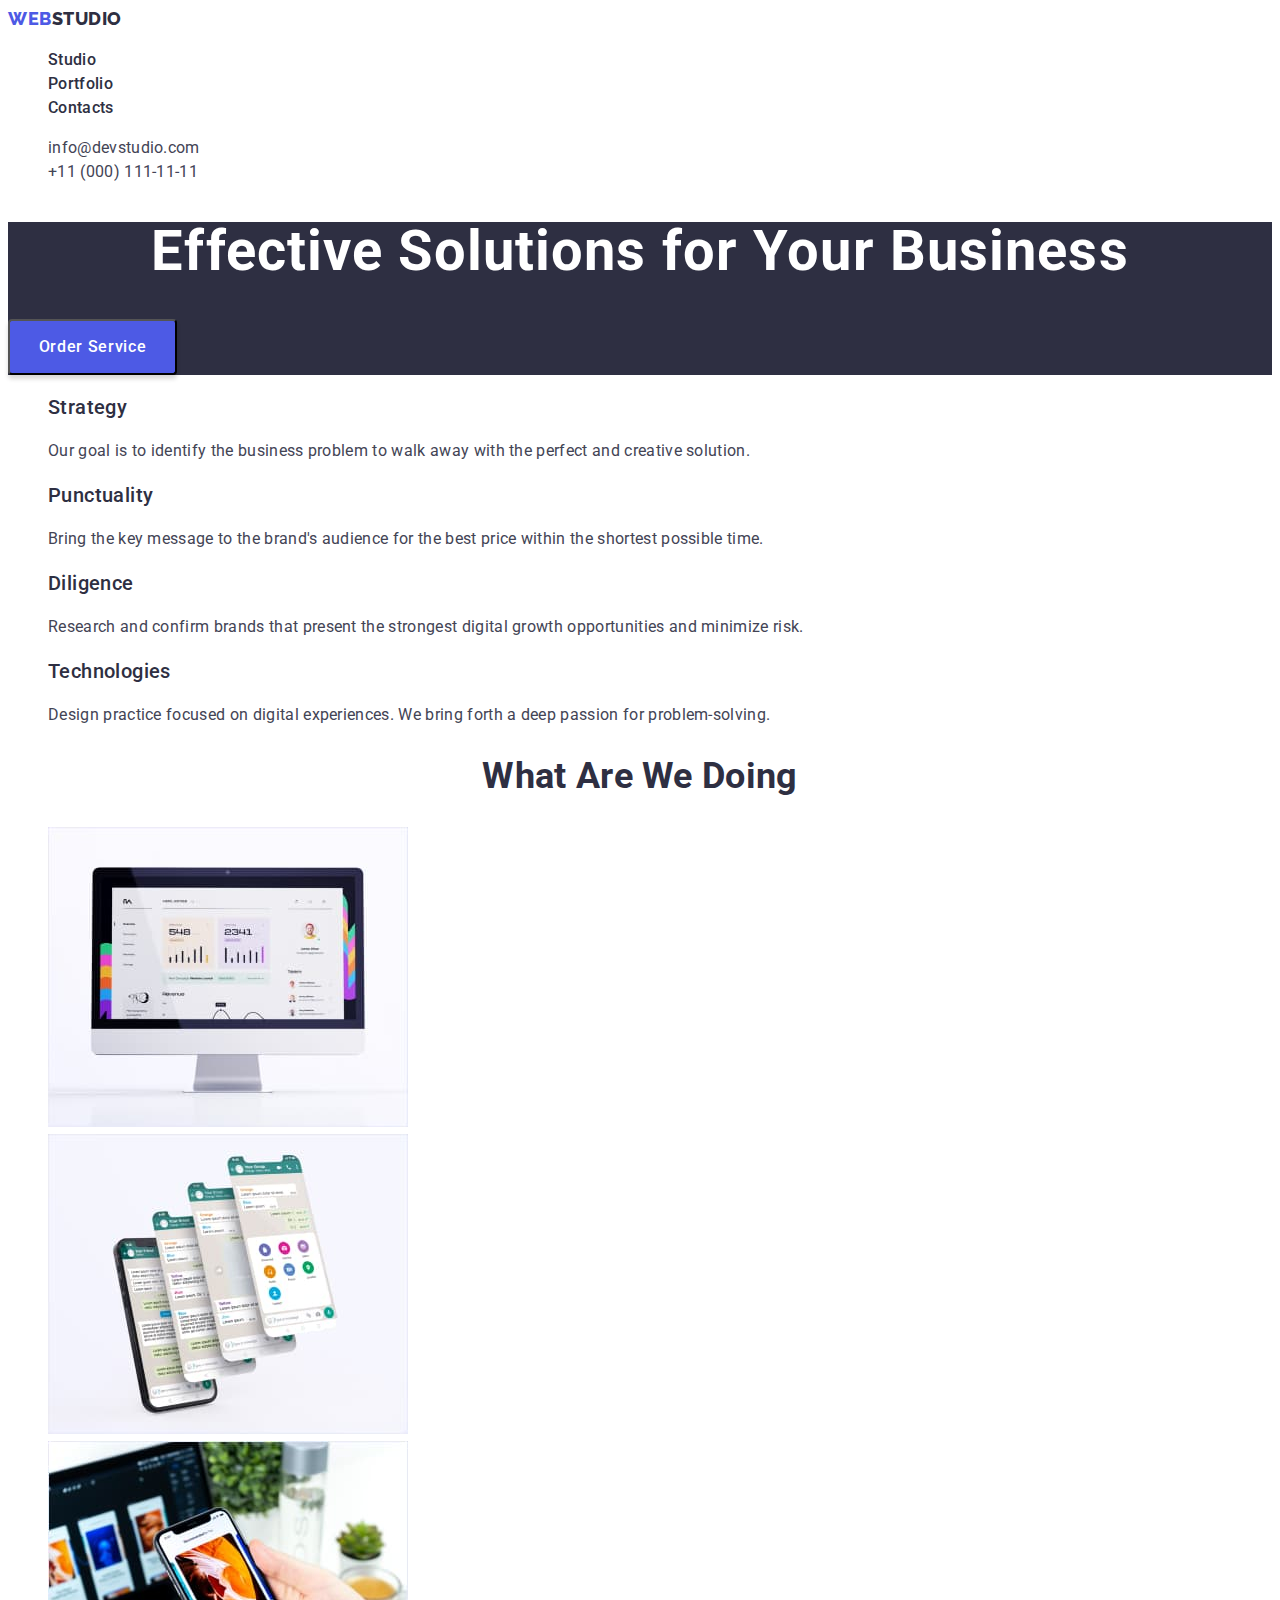
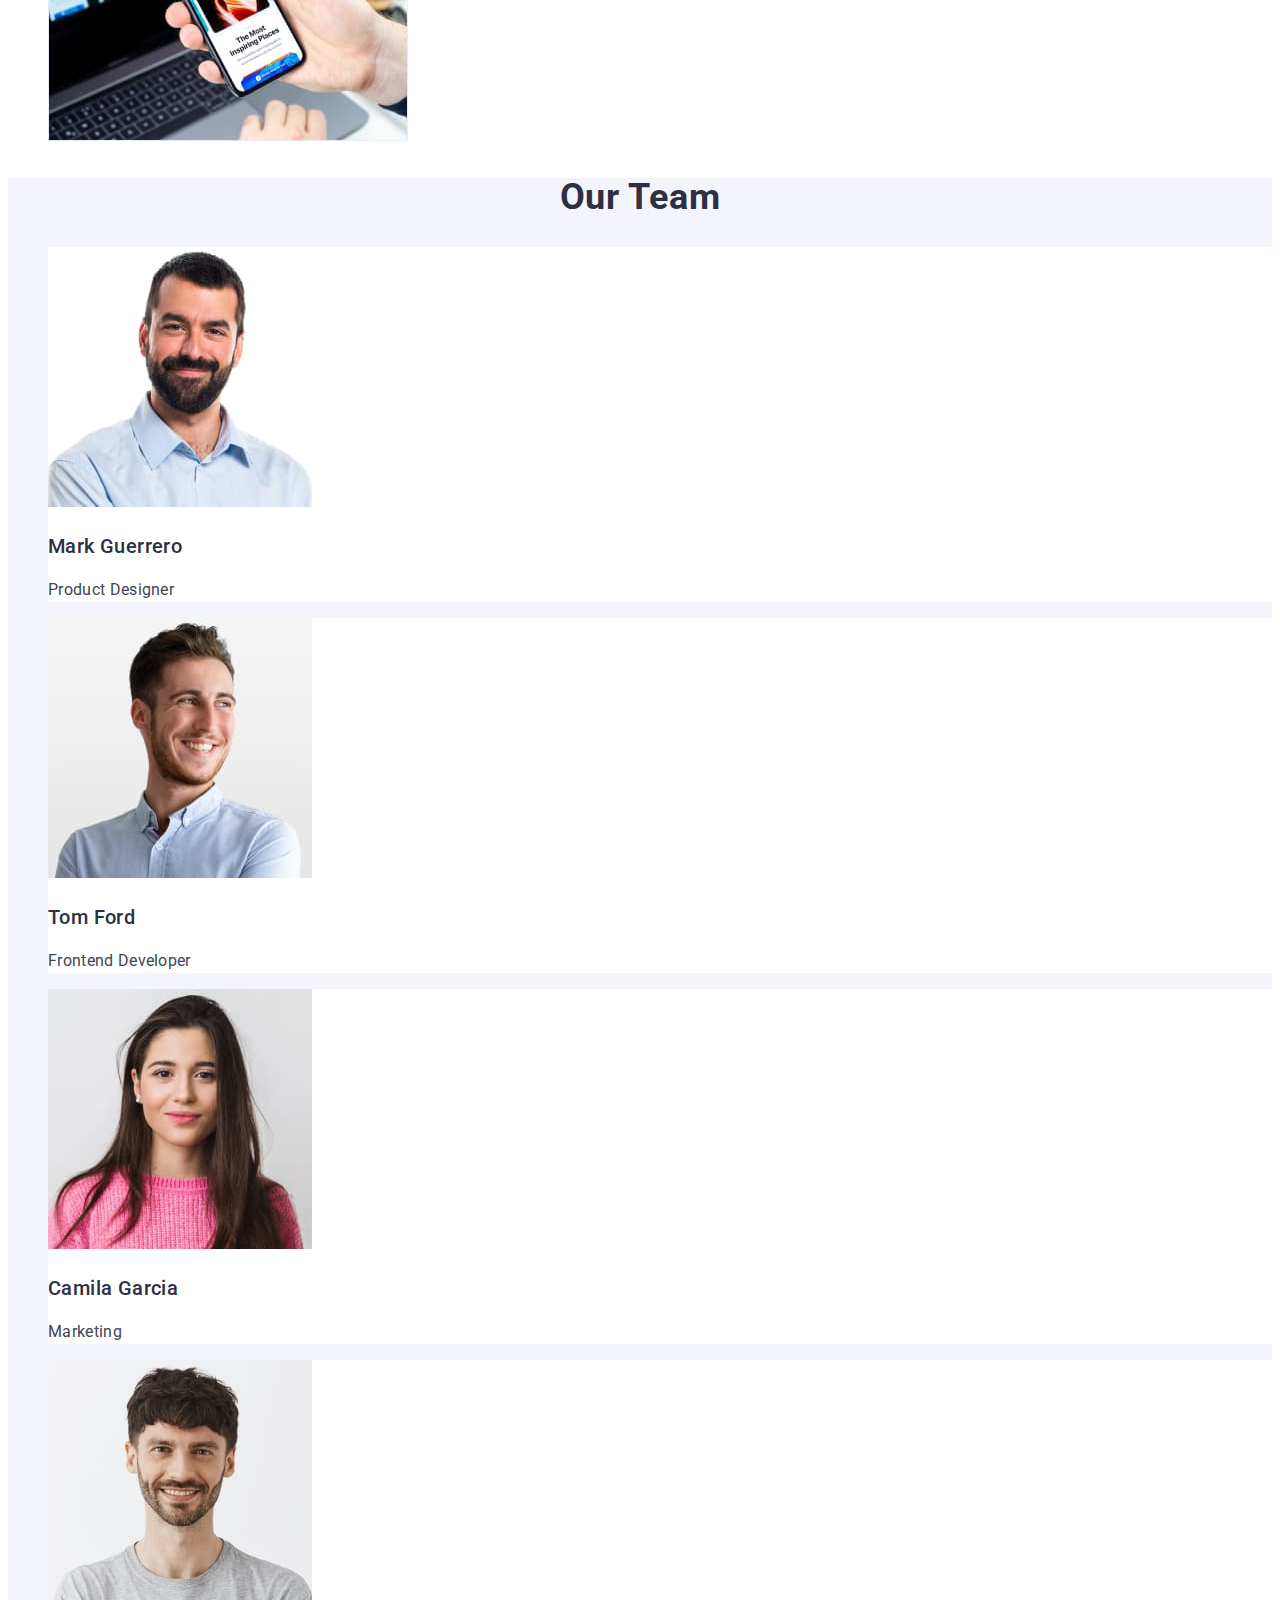
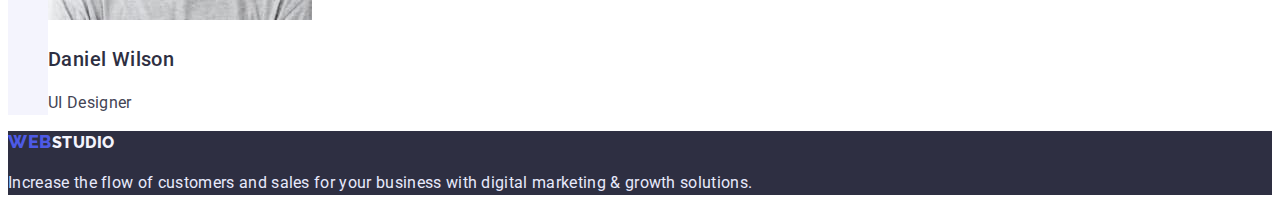
<file: index.html>
<!DOCTYPE html>
<html lang="en">

<head>
    <meta charset="UTF-8">
    <meta http-equiv="X-UA-Compatible" content="IE=edge">
    <meta name="viewport" content="width=device-width, initial-scale=1.0">
    <title>Document</title>
    <link rel="preconnect" href="https://fonts.googleapis.com">
    <link rel="preconnect" href="https://fonts.gstatic.com" crossorigin>
    <link
        href="https://fonts.googleapis.com/css2?family=Raleway:wght@800&family=Roboto:wght@400;500;700;900&display=swap"
        rel="stylesheet">
    <link rel="stylesheet" href="./css/styles.css">
</head>

<body class="pages">
    <header>
        <!-- Loogo and menu nav -->
        <nav class="nav">
            <a class="nav-logo link" href="./index.html">Web<span class="nav-logo-letters">Studio</span></a>
            <ul class="nav-list list">
                <li class="nav-item"><a class="nav-link link" href="./index.html">Studio</a></li>
                <li class="nav-item"><a class="nav-link link" href="./portfolio.html">Portfolio</a></li>
                <li class="nav-item"><a class="nav-link link" href="">Contacts</a></li>
            </ul>
        </nav>
        <!-- Call and mail -->
        <address class="adress">
            <ul class="list">
                <li><a class="contact link" href="mailto:info@devstudio.com">info@devstudio.com</a></li>
                <li><a class="contact link" href="tel:+110001111111">+11 (000) 111-11-11</a></li>
            </ul>
        </address>
    </header>
    <main>
        <!-- Hero h1 button -->
        <section class="hero">
            <h1 class="hero-title">Effective Solutions for Your Business</h1>
            <button type="button" class="hero-buton">Order Service</button>
        </section>
        <!-- Advantages -->
        <section class="advant">
            <h2 hidden class="advant-primary-title">Advantages</h2>
            <ul class="advant-list list">
                <li>
                    <h3 class="advant-title title-three">Strategy</h3>
                    <p class="advant-text">Our goal is to identify the business problem to walk away with the perfect
                        and creative solution.
                    </p>
                </li>
                <li>
                    <h3 class="advant-title title-three">Punctuality</h3>
                    <p class="advant-text">Bring the key message to the brand's audience for the best price within the
                        shortest possible
                        time.</p>
                </li>
                <li>
                    <h3 class="advant-title title-three">Diligence</h3>
                    <p class="advant-text">Research and confirm brands that present the strongest digital growth
                        opportunities and minimize
                        risk.</p>
                </li>
                <li>
                    <h3 class="advant-title title-three">Technologies</h3>
                    <p class="advant-text">Design practice focused on digital experiences. We bring forth a deep passion
                        for
                        problem-solving.</p>
                </li>
            </ul>
        </section>
        <!-- What are we doing -->
        <section class="work">
            <h2 class="work-title title-two">What are we doing</h2>
            <ul class="work-list list">
                <li class="work-item">
                    <img src="./images/img_monitor.jpg" alt="Photo monitor" width="360" height="300">
                </li>
                <li class="work-item">
                    <img src="./images/img_phone.jpg" alt="Photo phone" width="360" height="300">
                </li>
                <li class="work-item">
                    <img src="./images/img_laptop_phone.jpg" alt="Photo laptop and phone" width="360" height="300">
                </li>
            </ul>
        </section>
        <!-- Our Team< -->
        <section class="team">
            <h2 class="team-title title-two">Our Team</h2>
            <ul class="team-list list">
                <li class="team-item">
                    <img src="./images/mark_guerrero.jpg" alt="Mark Guerrero" width="264" height="260">
                    <h3 class="team-name title-three">Mark Guerrero</h3>
                    <p class="team-text">Product Designer</p>
                </li>
                <li class="team-item">
                    <img src="./images/tom_ford.jpg" alt="Tom Ford" width="264" height="260">
                    <h3 class="team-name title-three">Tom Ford</h3>
                    <p class="team-text">Frontend Developer</p>
                </li>
                <li class="team-item">
                    <img src="./images/camila_garcia.jpg" alt="Camila Garcia" width="264" height="260">
                    <h3 class="team-name title-three">Camila Garcia</h3>
                    <p class="team-text">Marketing</p>
                </li>
                <li class="team-item">
                    <img src="./images/daniel_wilson.jpg" alt="Daniel Wilson" width="264" height="260">
                    <h3 class="team-name title-three">Daniel Wilson</h3>
                    <p class="team-text">UI Designer</p>
                </li>
            </ul>
        </section>
    </main>
    <!-- Footer -->
    <footer class="footer">
        <a class="nav-logo-footer link" href="./index.html">Web<span class="logo-footer">Studio</span></a>
        <p>Increase the flow of customers and sales for your business with digital marketing & growth solutions.</p>
    </footer>
</body>

</html>
</file>
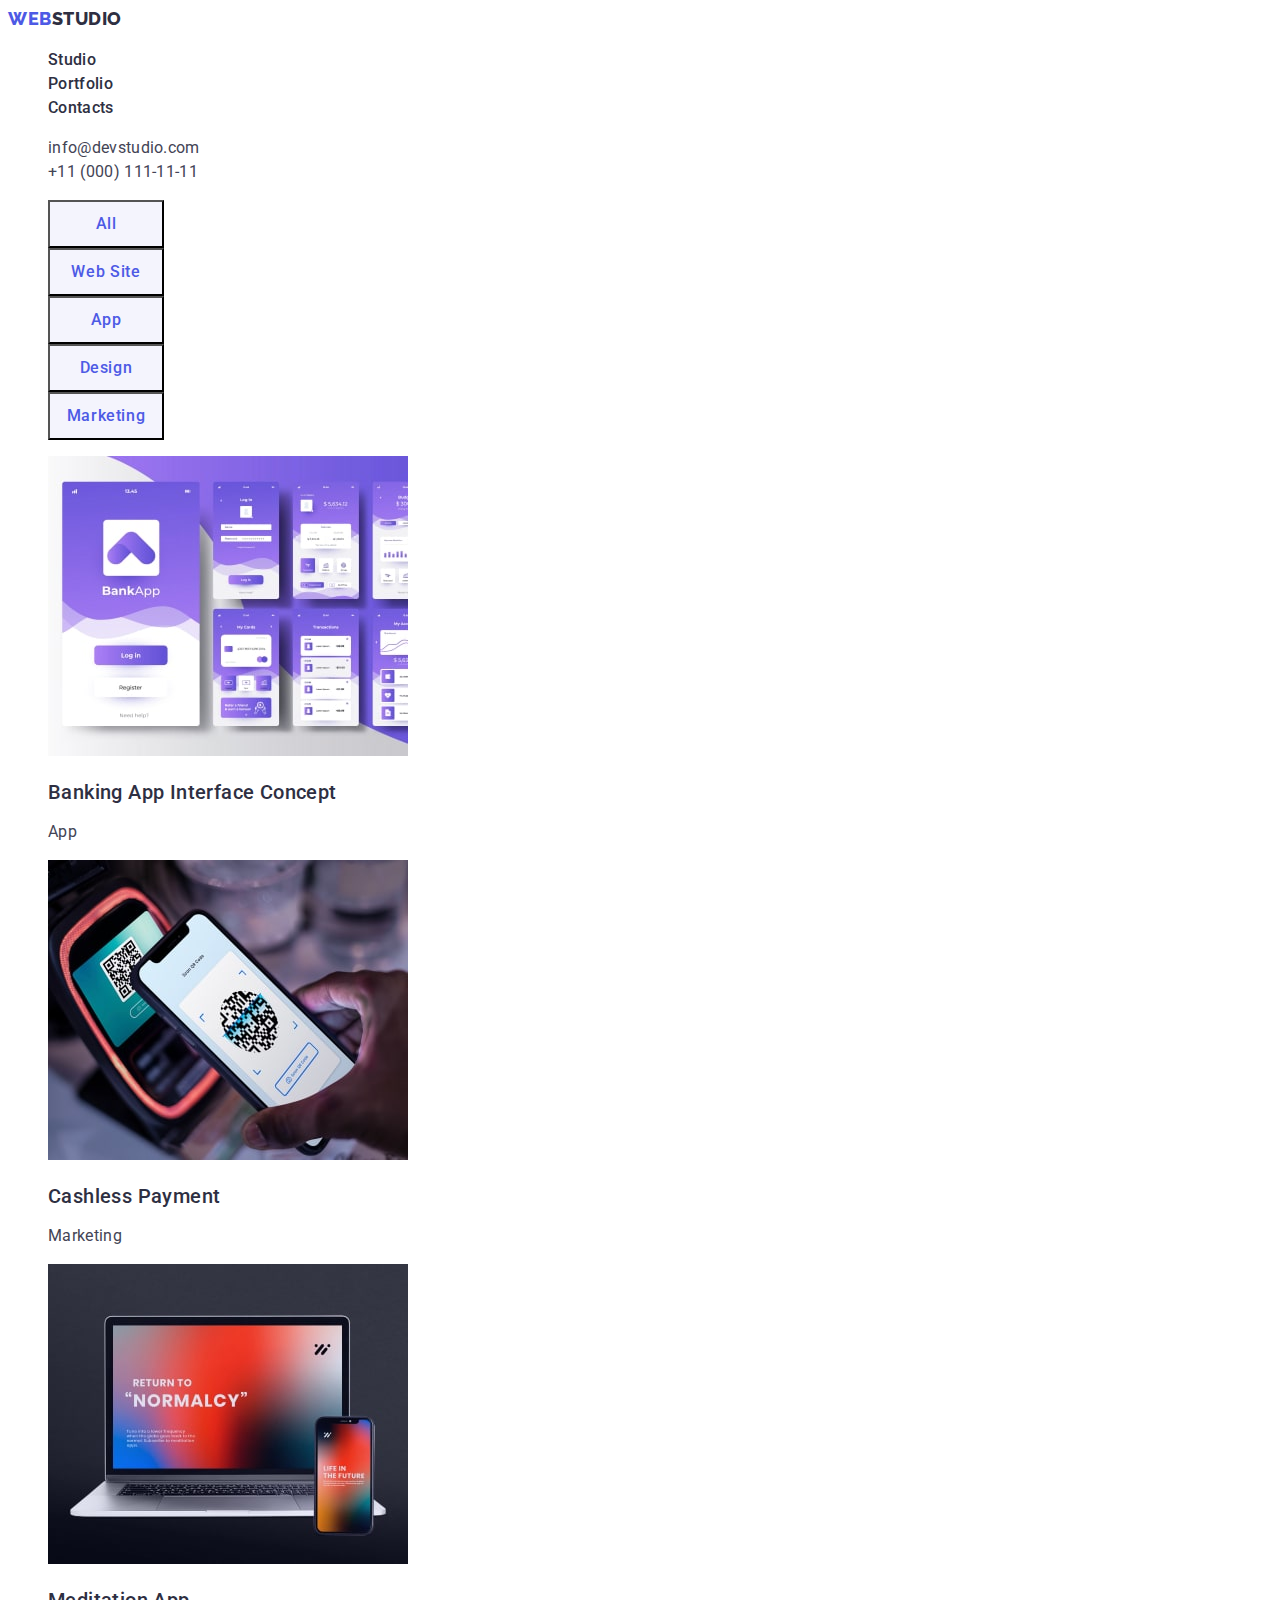
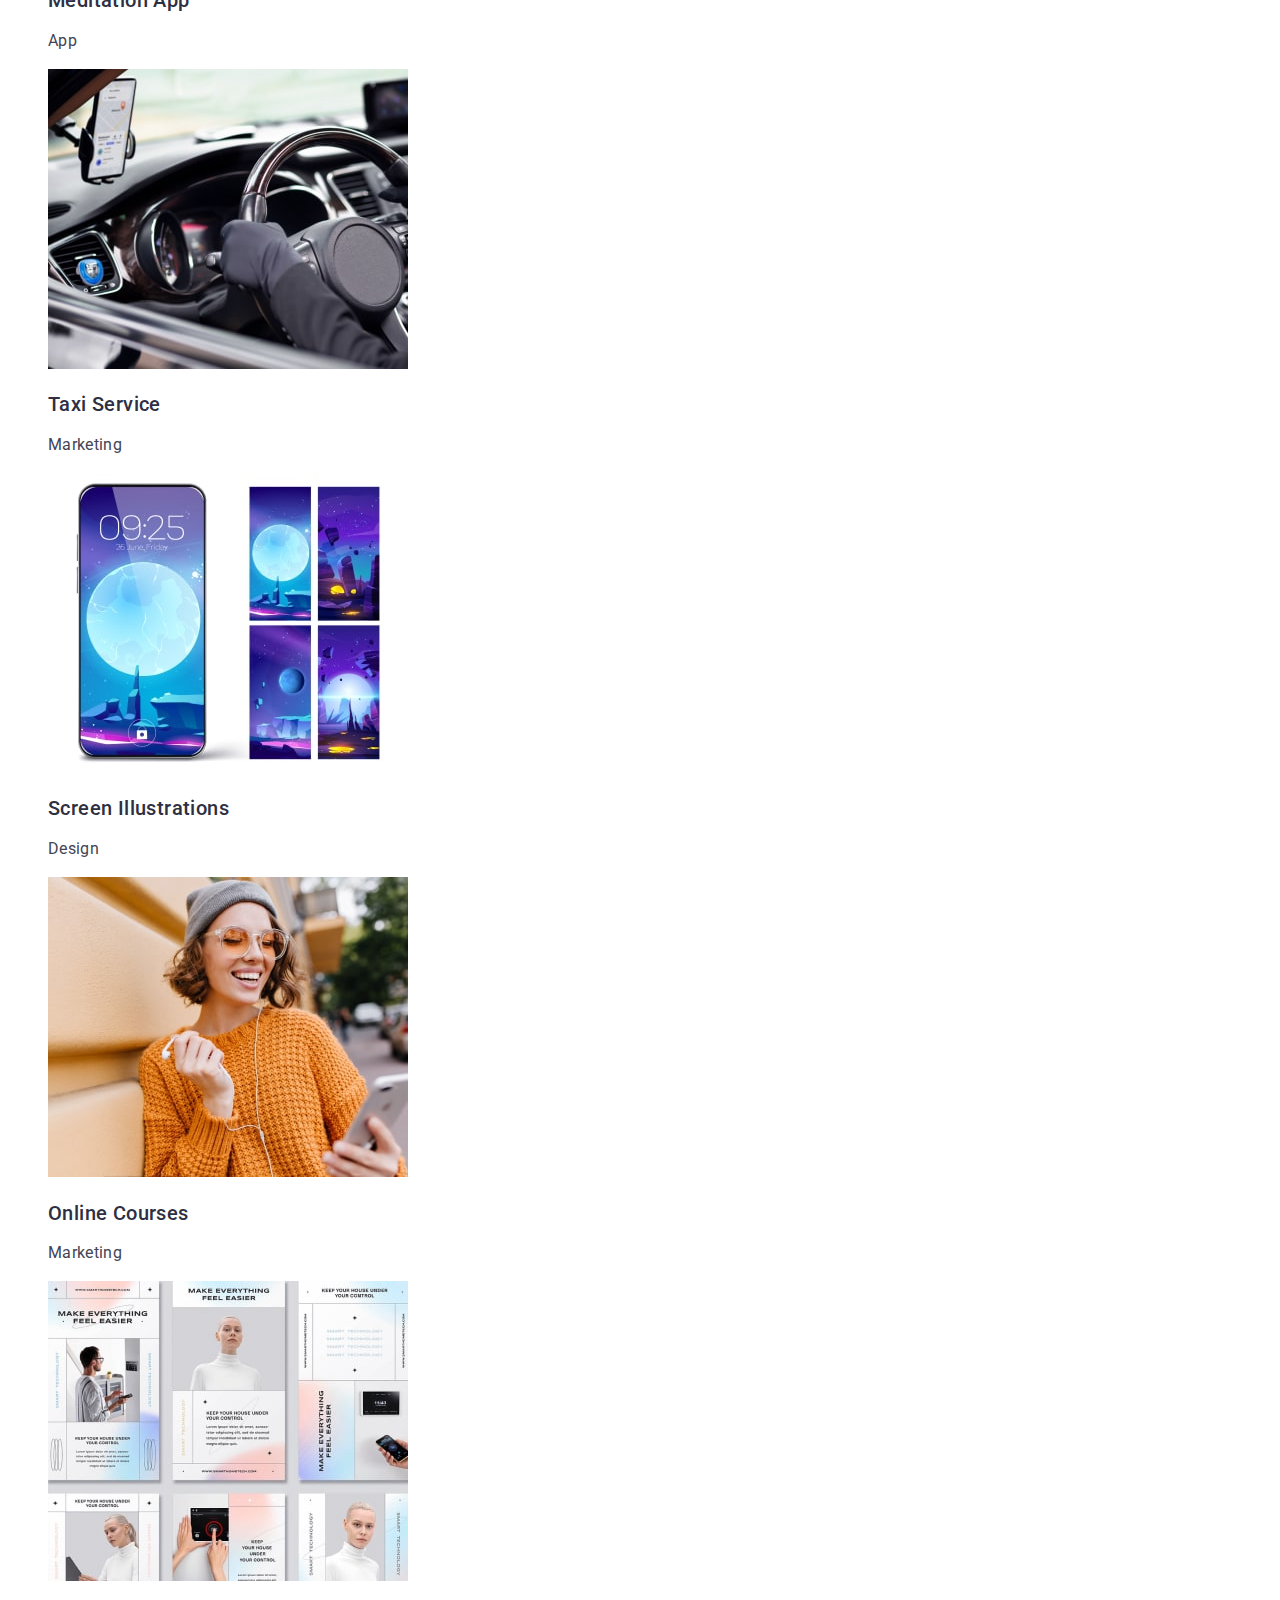
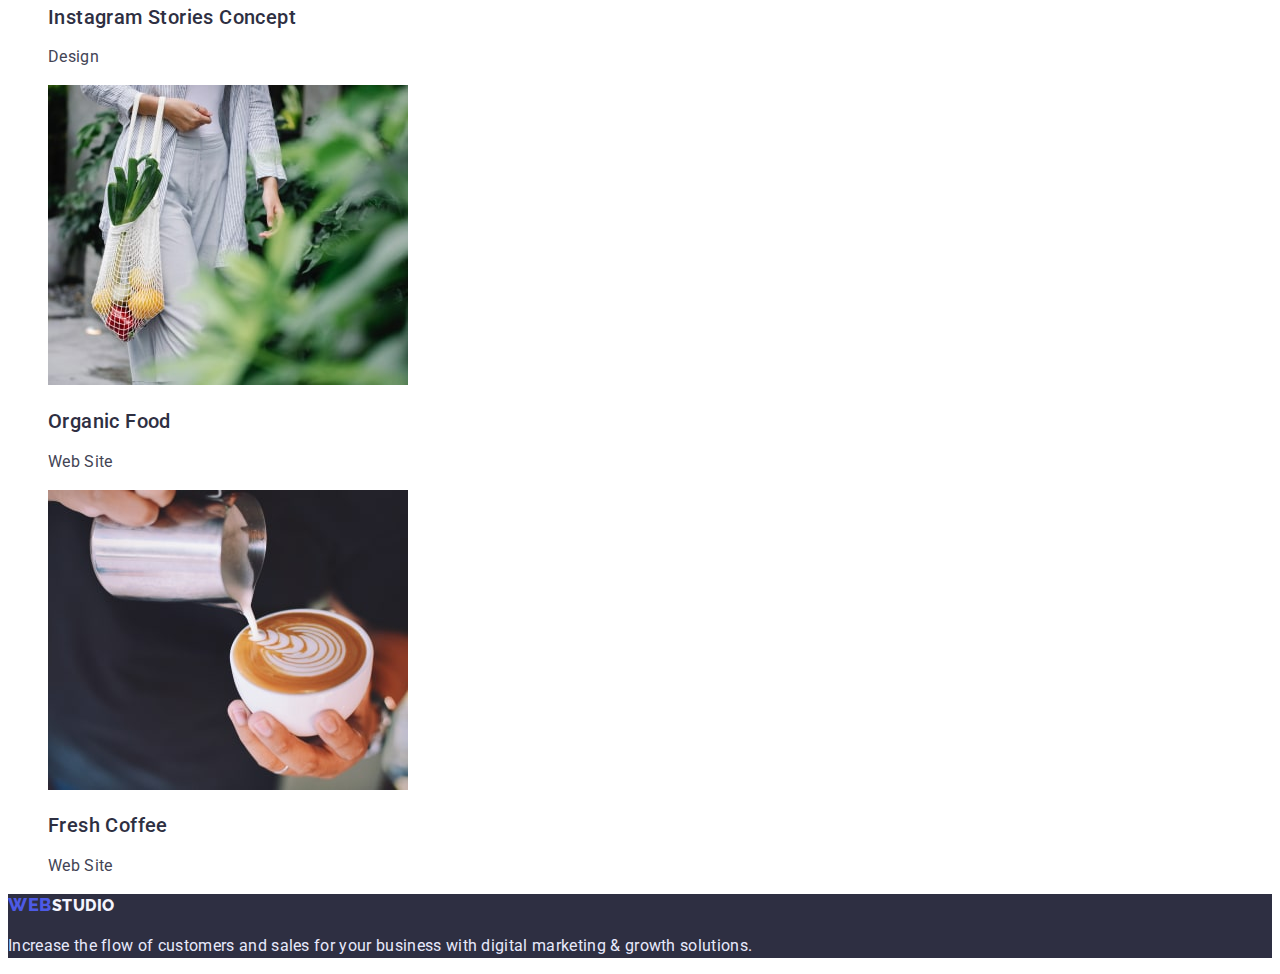
<file: portfolio.html>
<!DOCTYPE html>
<html lang="en">

<head>
    <meta charset="UTF-8">
    <meta http-equiv="X-UA-Compatible" content="IE=edge">
    <meta name="viewport" content="width=device-width, initial-scale=1.0">
    <title>Document</title>
    <link rel="preconnect" href="https://fonts.googleapis.com">
    <link rel="preconnect" href="https://fonts.gstatic.com" crossorigin>
    <link
        href="https://fonts.googleapis.com/css2?family=Raleway:wght@800&family=Roboto:wght@400;500;700;900&display=swap"
        rel="stylesheet">
    <link rel="stylesheet" href="./css/styles.css">
</head>

<body class="pages">
    <header>
        <!-- Loogo and menu nav -->
        <nav class="nav">
            <a class="nav-logo link" href="./index.html">Web<span class="nav-logo-letters">Studio</span></a>
            <ul class="nav-list list">
                <li class="nav-item"><a class="nav-link link" href="./index.html">Studio</a></li>
                <li class="nav-item"><a class="nav-link link" href="./portfolio.html">Portfolio</a></li>
                <li class="nav-item"><a class="nav-link link" href="">Contacts</a></li>
            </ul>
        </nav>
        <!-- Call and mail -->
        <address class="adress">
            <ul class="list">
                <li><a class="contact link" href="mailto:info@devstudio.com">info@devstudio.com</a></li>
                <li><a class="contact link" href="tel:+110001111111">+11 (000) 111-11-11</a></li>
            </ul>
        </address>
    </header>

    <main>
        <!-- Portfolio -->
        <section class="section">
            <h1 hidden>Our works</h1>
            <!-- Button filter -->
            <ul class="list">
                <li><button class="button" type="button">All</button></li>
                <li><button class="button" type="button">Web Site</button></li>
                <li><button class="button" type="button">App</button></li>
                <li><button class="button" type="button">Design</button></li>
                <li><button class="button" type="button">Marketing</button></li>
            </ul>
            <!-- Content portfolio -->
            <ul class="list">
                <li>
                    <a class="link" href="">
                        <img src="./images/banking_app-min.jpg" alt="Photo banking app" width="360" height="300">
                        <h2 class="title-three">Banking App Interface Concept</h2>
                        <p class="portfolio-text">App</p>
                    </a>
                </li>
                <li>
                    <a class="link" href="">
                        <img src="./images/cashless_payment.jpg" alt="Photo app cashless payment" width="360"
                            height="300">
                        <h2 class="title-three">Cashless Payment</h2>
                        <p class="portfolio-text">Marketing</p>
                    </a>
                </li>
                <li>
                    <a class="link" href="">
                        <img src="./images/meditaion_app.jpg" alt="Photo meditaion app" width="360" height="300">
                        <h2 class="title-three">Meditation App</h2>
                        <p class="portfolio-text">App</p>
                    </a>
                </li>
                <li>
                    <a class="link" href="">
                        <img src="./images/taxi_service.jpg" alt="Photo app taxi service" width="360" height="300">
                        <h2 class="title-three">Taxi Service</h2>
                        <p class="portfolio-text">Marketing</p>
                    </a>
                </li>
                <li>
                    <a class="link" href="">
                        <img src="./images/screen_illustrations.jpg" alt="Screen phone illustrations" width="360"
                            height="300">
                        <h2 class="title-three">Screen Illustrations</h2>
                        <p class="portfolio-text">Design</p>
                    </a>
                </li>
                <li>
                    <a class="link" href="">
                        <img src="./images/online_courses.jpg" alt="Woman look at the phone" width="360" height="300">
                        <h2 class="title-three">Online Courses</h2>
                        <p class="portfolio-text">Marketing</p>
                    </a>
                </li>
                <li>
                    <a class="link" href="">
                        <img src="./images/instagram_stories.jpg" alt="Screen instagram stories" width="360"
                            height="300">
                        <h2 class="title-three">Instagram Stories Concept</h2>
                        <p class="portfolio-text">Design</p>
                    </a>
                </li>
                <li>
                    <a class="link" href="">
                        <img src="./images/organic_food.jpg" alt="Vegetables in bag" width="360" height="300">
                        <h2 class="title-three">Organic Food</h2>
                        <p class="portfolio-text">Web Site</p>
                    </a>
                </li>
                <li>
                    <a class="link" href="">
                        <img src="./images/fresh_coffee.jpg" alt="Cap with coffee" width="360" height="300">
                        <h2 class="title-three">Fresh Coffee</h2>
                        <p class="portfolio-text">Web Site</p>
                    </a>
                </li>
            </ul>
        </section>
    </main>

    <!-- Footer -->
    <footer class="footer">
        <a class="nav-logo-footer link" href="./index.html">Web<span class="logo-footer">Studio</span></a>
        <p>Increase the flow of customers and sales for your business with digital marketing & growth solutions.</p>
    </footer>

</body>

</html>
</file>
<file: css/styles.css>
/*---------- CSS variables------------ */
:root{
    /* Basic color text  */
    --color-text: #434455;
    /* Color title  */
    --color-title: #2E2F42;
    /* Basic fon page */
    --color-pages: #FFFFFF;
    /* Color link */
    --color-link:#2E2F42;
    /* Color link focus & hover */
    --color-link-focus:#404BBF;
    /* Color batton  */
    --color-btn-normal: #F4F4FD;
    --color-btn-focus: #404BBF;
    --text-btn-normal: #4D5AE5;
    --text-btn-focus: #FFFFFF;
}

/*------- Color tex & body-----------  */
body{
    background-color: var(--color-pages);
    color: var(--color-text);
    font-family: Roboto, sans-serif;
    line-height: 1.5;
    letter-spacing: 0.02em;
}
/*--- background section our team---  */
.team{
    background-color: #F4F4FD;
}
.team-item{
    background-color: #FFFFFF;
}

/*---------- List none-------------- */
.list{
    list-style: none;
}

.link{
    text-decoration: none;
}

/*----------- Style logo----------- */
.nav-logo {
    color: #4D5AE5;
    font-family: Raleway, sans-serif;
    text-transform: uppercase;
    font-size: 18px;
    line-height: 1.17;
    font-weight: 800;
    letter-spacing: 0.03em;
}
.nav-logo-letters{
    color:#2e2f42;
}

/*-------- Menu nav----------- */
.nav-link{
    color: var(--color-link);
    font-weight: 500;
    font-size: 16px;
    line-height: 1.5;
}
.nav-link:hover,
.nav-link:focus {
    color: var(--color-link-focus)
}
/*--------- Address------------ */
.adress{
    font-style: normal;
}
.contact{
    color: #434455;
    font-size: 16px;
    line-height: 1.5;
    letter-spacing: 0.02em;
}
.contact:hover,
.contact:focus{
    color: #404BBF;
}

/*------------ Hero------------  */
.hero{
    background-color: #2E2F42;
}

.hero-title{
    font-size: 56px;
    line-height: 1.07;
    color: #FFFFFF;
    text-align: center;
    letter-spacing: 0.02em;
}

.hero-buton{
font-family: Roboto, sans-serif;
background: #4D5AE5;
box-shadow: 0px 4px 4px rgba(0, 0, 0, 0.15);
border-radius: 4px;
width: 169px;
height: 56px;
font-weight: 500;
font-size: 16px;
line-height: 1.5;
letter-spacing: 0.04em;
color: #FFFFFF;
cursor: pointer;
}
.hero-buton:focus,
.hero-buton:hover{
    background-color: #404BBF;
}

/* --------------Button color------- */

.button{
    background-color: var(--color-btn-normal);
    color: var(--text-btn-normal);
    font-family: Roboto, sans-serif;
    width: 116px;
    height: 48px;
    font-weight: 500;
    font-size: 16px;
    line-height: 1.5;
    letter-spacing: 0.04em;
    cursor: pointer; 
}

.button:focus, .button:hover{
background-color: var(--color-btn-focus);
color: var(--text-btn-focus);
}
/*------------ Title------------  */
.advant-primary-title{
    text-align: center;
    letter-spacing: 0.02em;
}

.work-title{
text-align: center;
text-transform: capitalize;
}
.title-two {
color: var(--color-title);
font-size: 36px;
line-height: 1.11;     
}
.title-three{
color: var(--color-title);
font-weight: 500;
font-size: 20px;
line-height: 1.2;
letter-spacing: 0.02em;
}
.team-title{
text-align: center;
letter-spacing: 0.02em;
text-transform: capitalize;
}
/*---------Portfolio text---------  */
.portfolio-text{
color: var(--color-text);
font-size: 16px;
line-height: 1.5;
letter-spacing: 0.02em;
}
/*------------ Footer------------  */
.footer{
background-color: #2E2F42;
color: #E7E9FC;
}
.nav-logo-footer{
color: #4d5ae5;
font-family: Raleway, sans-serif;
text-transform: uppercase;
font-size: 18px;
line-height: 1.17;
font-weight: 800;
align-items: center;
letter-spacing: 0.03em;
}

.logo-footer{
    color: #F4F4FD;
    font-size: 16px;
    line-height: 1.5;
}
</file>
